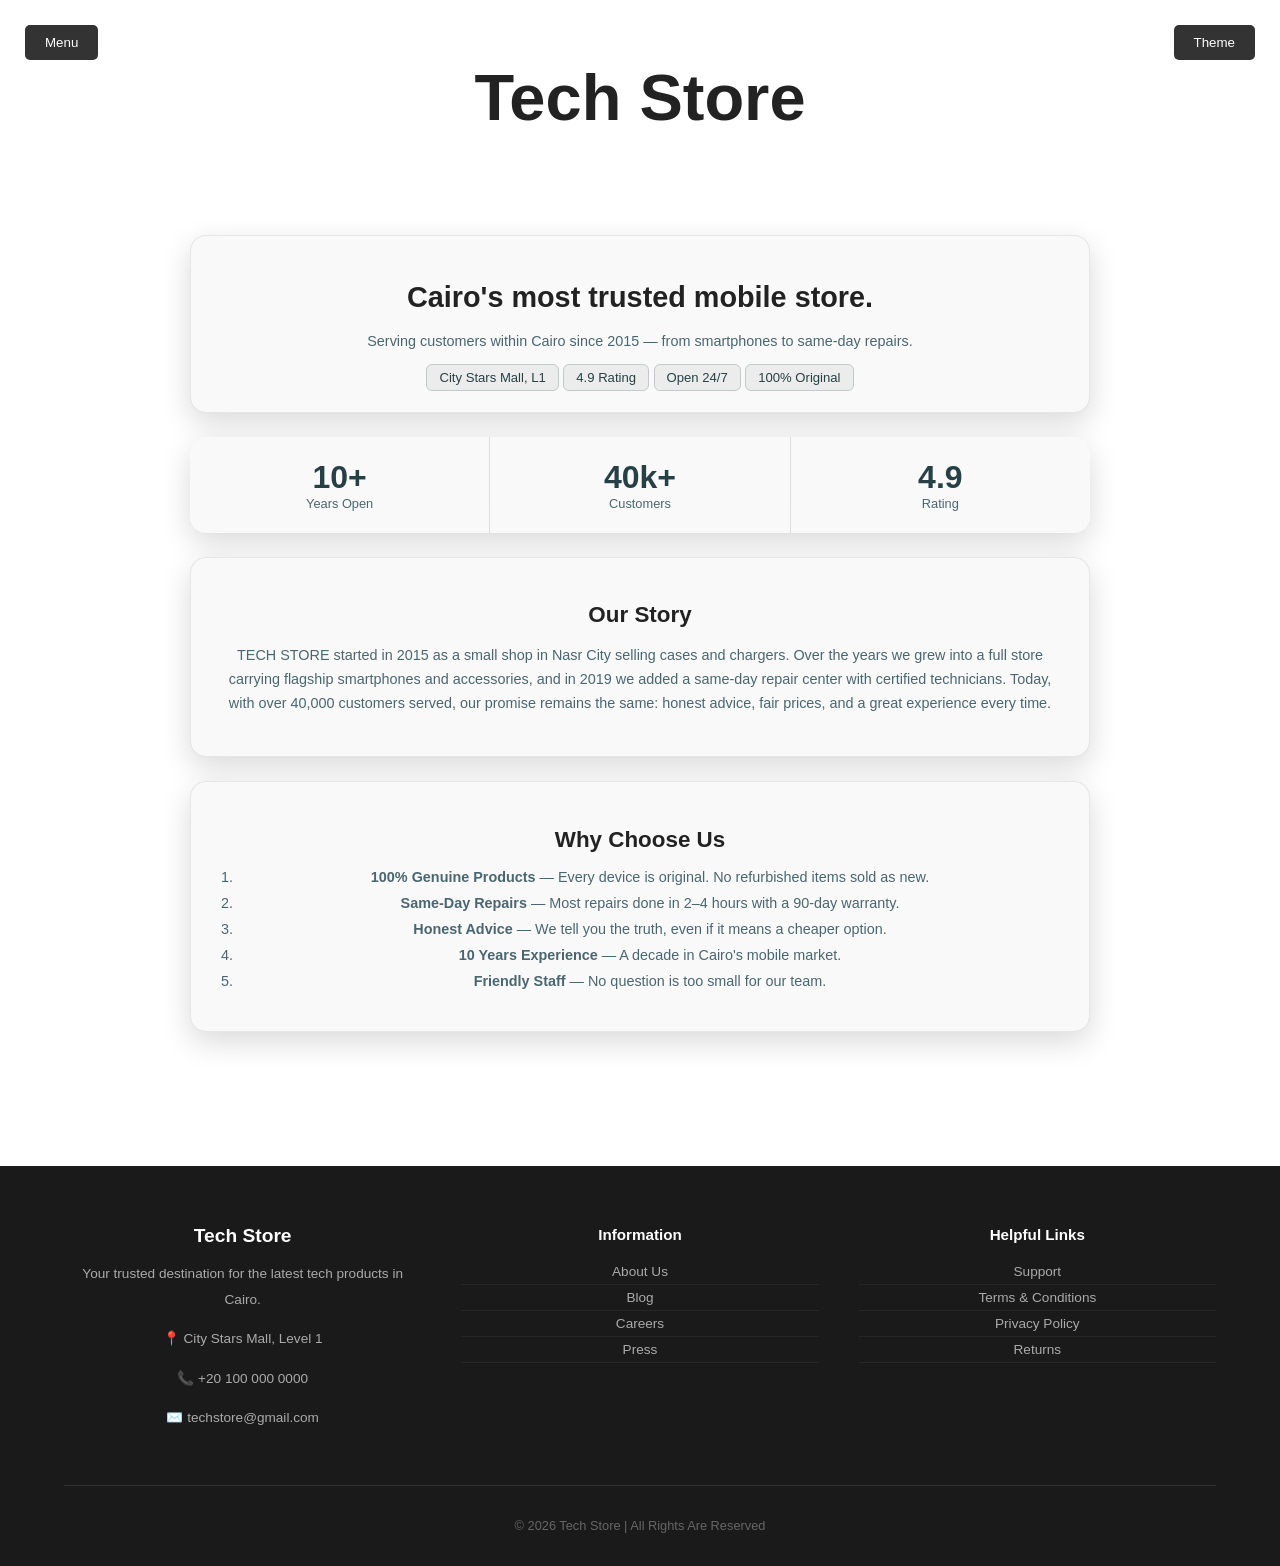
<file: about.html>
<!DOCTYPE html>
<html lang="en">
<head>
    <meta charset="UTF-8">
    <meta name="viewport" content="width=device-width, initial-scale=1.0">
    <title>About Us - Tech Store</title>
    <link rel="stylesheet" href="style.css">
    <link rel="stylesheet" href="aboutus.css">
</head>
<body>
<header class="main-header">
    <div class="nav-wrapper">
        <button onclick="toggleMenu()" class="menu-trigger-btn">Menu</button>
        <ul id="myLinks" class="dropdown-menu">
            <li><a href="index.html">Home</a></li>
            <li><a href="login.html">Log in / Register</a></li>
            <li><a href="categories.html">Categories</a></li>
            <li><a href="products.html">Products</a></li>
            <li><a href="cart.html">Cart</a></li>
            <li><a href="checkout.html">Checkout</a></li>
            <li><a href="about.html">About Us</a></li>
            <li><a href="contact.html">Contact Us</a></li>
        </ul>
    </div>
    <div class="logo">Tech Store</div>
    <button onclick="changeTheme()" class="theme-btn-top">Theme</button>
</header>

<div class="about-wrapper">

    <div class="about-card">
        <h1>Cairo's most trusted mobile store.</h1>
        <p>Serving customers within Cairo since 2015 — from smartphones to same-day repairs.</p>
        <div class="pills">
            <span class="pill">City Stars Mall, L1</span>
            <span class="pill">4.9 Rating</span>
            <span class="pill">Open 24/7</span>
            <span class="pill">100% Original</span>
        </div>
    </div>

    <div class="stats-card">
        <div class="stat"><span class="stat-num">10+</span><span>Years Open</span></div>
        <div class="stat"><span class="stat-num">40k+</span><span>Customers</span></div>
        <div class="stat"><span class="stat-num">4.9</span><span>Rating</span></div>
    </div>

    <div class="about-card">
        <h2>Our Story</h2>
        <p>TECH STORE started in 2015 as a small shop in Nasr City selling cases and chargers. Over the years we grew into a full store carrying flagship smartphones and accessories, and in 2019 we added a same-day repair center with certified technicians. Today, with over 40,000 customers served, our promise remains the same: honest advice, fair prices, and a great experience every time.</p>
    </div>

    <div class="about-card">
        <h2>Why Choose Us</h2>
        <ol>
            <li><strong>100% Genuine Products</strong> — Every device is original. No refurbished items sold as new.</li>
            <li><strong>Same-Day Repairs</strong> — Most repairs done in 2–4 hours with a 90-day warranty.</li>
            <li><strong>Honest Advice</strong> — We tell you the truth, even if it means a cheaper option.</li>
            <li><strong>10 Years Experience</strong> — A decade in Cairo's mobile market.</li>
            <li><strong>Friendly Staff</strong> — No question is too small for our team.</li>
        </ol>
    </div>
</div>

<footer class="main-footer">
    <div class="footer-top">
        <div class="footer-col">
            <h3>Tech Store</h3>
            <p>Your trusted destination for the latest tech products in Cairo.</p>
            <p>📍 City Stars Mall, Level 1</p>
            <p>📞 +20 100 000 0000</p>
            <p>✉️ techstore@gmail.com</p>
        </div>
        <div class="footer-col">
            <h4>Information</h4>
            <ul>
                <li>About Us</li>
                <li>Blog</li>
                <li>Careers</li>
                <li>Press</li>
            </ul>
        </div>
        <div class="footer-col">
            <h4>Helpful Links</h4>
            <ul>
                <li>Support</li>
                <li>Terms & Conditions</li>
                <li>Privacy Policy</li>
                <li>Returns</li>
            </ul>
        </div>
    </div>
    <div class="footer-bottom">
        <p>&copy; 2026 Tech Store | All Rights Are Reserved</p>
    </div>
</footer>
<script src="main.js"></script>
</body>
</html>
</file>
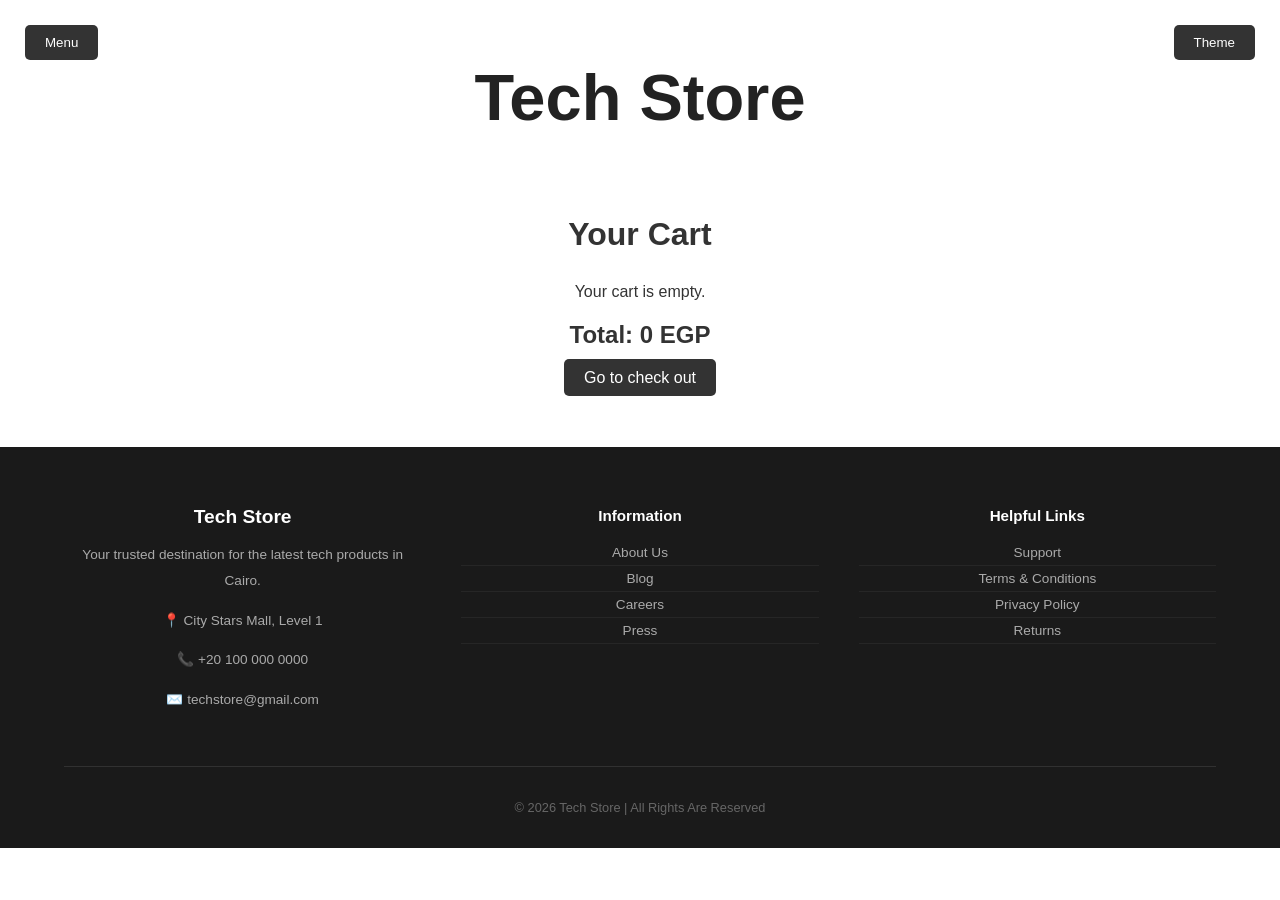
<file: cart.html>
<!DOCTYPE html>
<html lang="en">
<head>
    <meta charset="UTF-8">
    <meta name="viewport" content="width=device-width, initial-scale=1.0">
    <title>Cart - Tech Store</title>
    <link rel="stylesheet" href="style.css">
    <link rel="stylesheet" href="cart.css">
</head>

<body id="myBody" class="light-theme">

<header class="main-header">
    <div class="nav-wrapper">
        <button onclick="toggleMenu()" class="menu-trigger-btn">Menu</button>
        <ul id="myLinks" class="dropdown-menu">
            <li><a href="index.html">Home</a></li>
            <li><a href="login.html">Log in / Register</a></li>
            <li><a href="categories.html">Categories</a></li>
            <li><a href="products.html">Products</a></li>
            <li><a href="cart.html">Cart</a></li>
            <li><a href="checkout.html">Checkout</a></li>
            <li><a href="about.html">About us</a></li>
            <li><a href="contact.html">Contact us</a></li>
        </ul>
    </div>

    <div class="logo">Tech Store</div>

    <button onclick="changeTheme()" class="theme-btn-top">Theme</button>
</header>

<main class="content-wrapper">
    <h1>Your Cart</h1>

    <div id="cartContainer" class="cart-container"></div>

    <h2 id="totalPrice">Total: 0 EGP</h2>
    <a class="gocheck" href="checkout.html">Go to check out</a>
</main>

<footer class="main-footer">
    <div class="footer-top">
        <div class="footer-col">
            <h3>Tech Store</h3>
            <p>Your trusted destination for the latest tech products in Cairo.</p>
            <p>📍 City Stars Mall, Level 1</p>
            <p>📞 +20 100 000 0000</p>
            <p>✉️ techstore@gmail.com</p>
        </div>
        <div class="footer-col">
            <h4>Information</h4>
            <ul>
                <li>About Us</li>
                <li>Blog</li>
                <li>Careers</li>
                <li>Press</li>
            </ul>
        </div>
        <div class="footer-col">
            <h4>Helpful Links</h4>
            <ul>
                <li>Support</li>
                <li>Terms & Conditions</li>
                <li>Privacy Policy</li>
                <li>Returns</li>
            </ul>
        </div>
    </div>
    <div class="footer-bottom">
        <p>&copy; 2026 Tech Store | All Rights Are Reserved</p>
    </div>
</footer>
<script src="arrayproducts.js"></script>
<script src="main.js"></script>

</body>
</html>
</file>
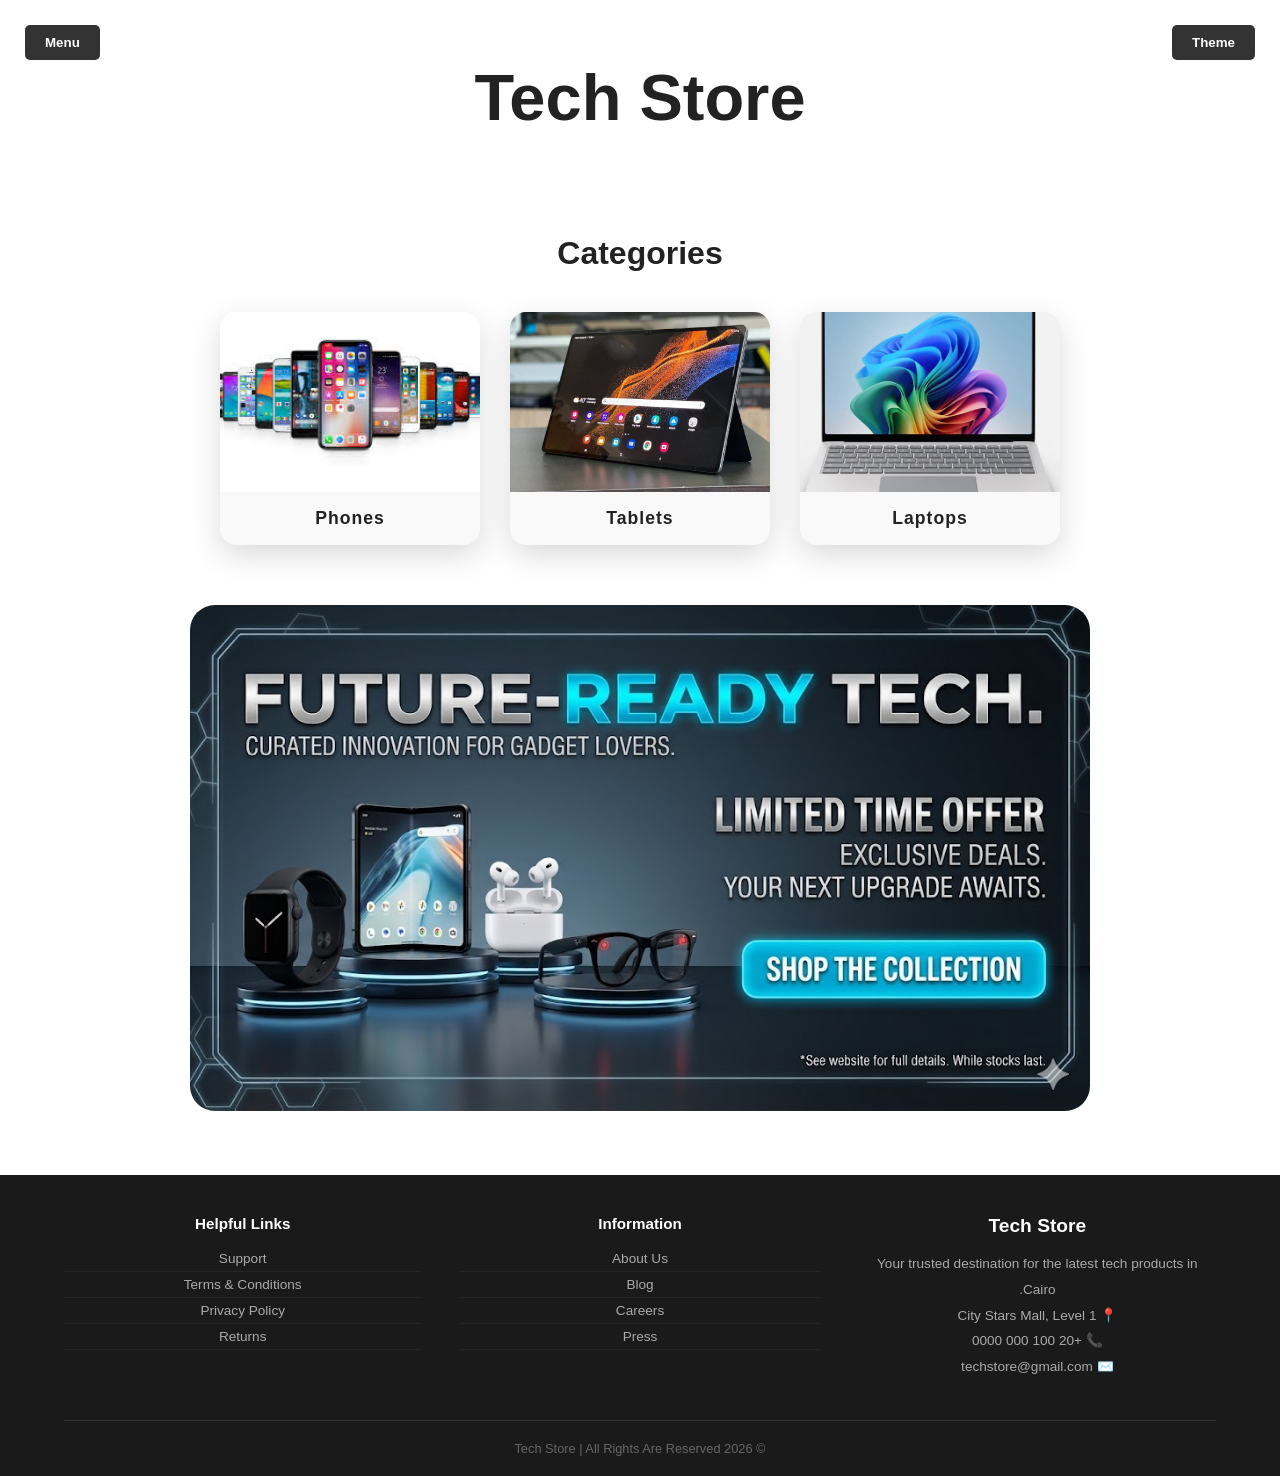
<file: categories.html>
<!DOCTYPE html>
<html lang="en">
<head>
    <meta charset="UTF-8">
    <meta name="viewport" content="width=device-width, initial-scale=1.0">
    <title>Categories - Tech Store</title>
    <link rel="stylesheet" href="style.css">
    <link rel="stylesheet" href="categories.css">
    <link rel="stylesheet" href="index.css">
</head>
<body>
<header class="main-header">
    <div class="nav-wrapper">
        <button onclick="toggleMenu()" class="menu-trigger-btn">Menu</button>
        <ul id="myLinks" class="dropdown-menu">
            <li><a href="index.html">Home</a></li>
            <li><a href="login.html">Log in / Register</a></li>
            <li><a href="categories.html">Categories</a></li>
            <li><a href="products.html">Products</a></li>
            <li><a href="cart.html">Cart</a></li>
            <li><a href="checkout.html">Checkout</a></li>
            <li><a href="about.html">About Us</a></li>
            <li><a href="contact.html">Contact Us</a></li>
        </ul>
    </div>
    <div class="logo">Tech Store</div>
    <button onclick="changeTheme()" class="theme-btn-top">Theme</button>
</header>

<div class="categories-wrapper">
    <div class="categories-inner">
        <div class="categories-title">
            <h2>Categories</h2>
        </div>
        <div class="categories-grid">
            <a href="products.html" class="category-card">
                <img src="Microsoft-Surface-Laptop-2024_61773.jpg.jpeg" alt="Laptops">
                <div class="category-label">Laptops</div>
            </a>
            <a href="products.html" class="category-card">
                <img src="120.png" alt="Tablets">
                <div class="category-label">Tablets</div>
            </a>
            <a href="products.html" class="category-card">
                <img src="images.jpeg" alt="Phones">
                <div class="category-label">Phones</div>
                <div>
                    <section class="advertisement">
                    <a href="products.html"><img
                    src="53e49c0d-a733-46d7-bb44-5c5ccd2205e3.jpg"></a> </section>
                </div>
            </a>
        </div>
    </div>
</div>

<footer class="main-footer">
    <div class="footer-top">
        <div class="footer-col">
            <h3>Tech Store</h3>
            <p>Your trusted destination for the latest tech products in Cairo.</p>
            <p>📍 City Stars Mall, Level 1</p>
            <p>📞 +20 100 000 0000</p>
            <p>✉️ techstore@gmail.com</p>
        </div>
        <div class="footer-col">
            <h4>Information</h4>
            <ul>
                <li>About Us</li>
                <li>Blog</li>
                <li>Careers</li>
                <li>Press</li>
            </ul>
        </div>
        <div class="footer-col">
            <h4>Helpful Links</h4>
            <ul>
                <li>Support</li>
                <li>Terms & Conditions</li>
                <li>Privacy Policy</li>
                <li>Returns</li>
            </ul>
        </div>
    </div>
    <div class="footer-bottom">
        <p>&copy; 2026 Tech Store | All Rights Are Reserved</p>
    </div>
</footer>
<script src="arrayproducts.js"></script>
<script src="main.js"></script>
</body>
</html>
</file>
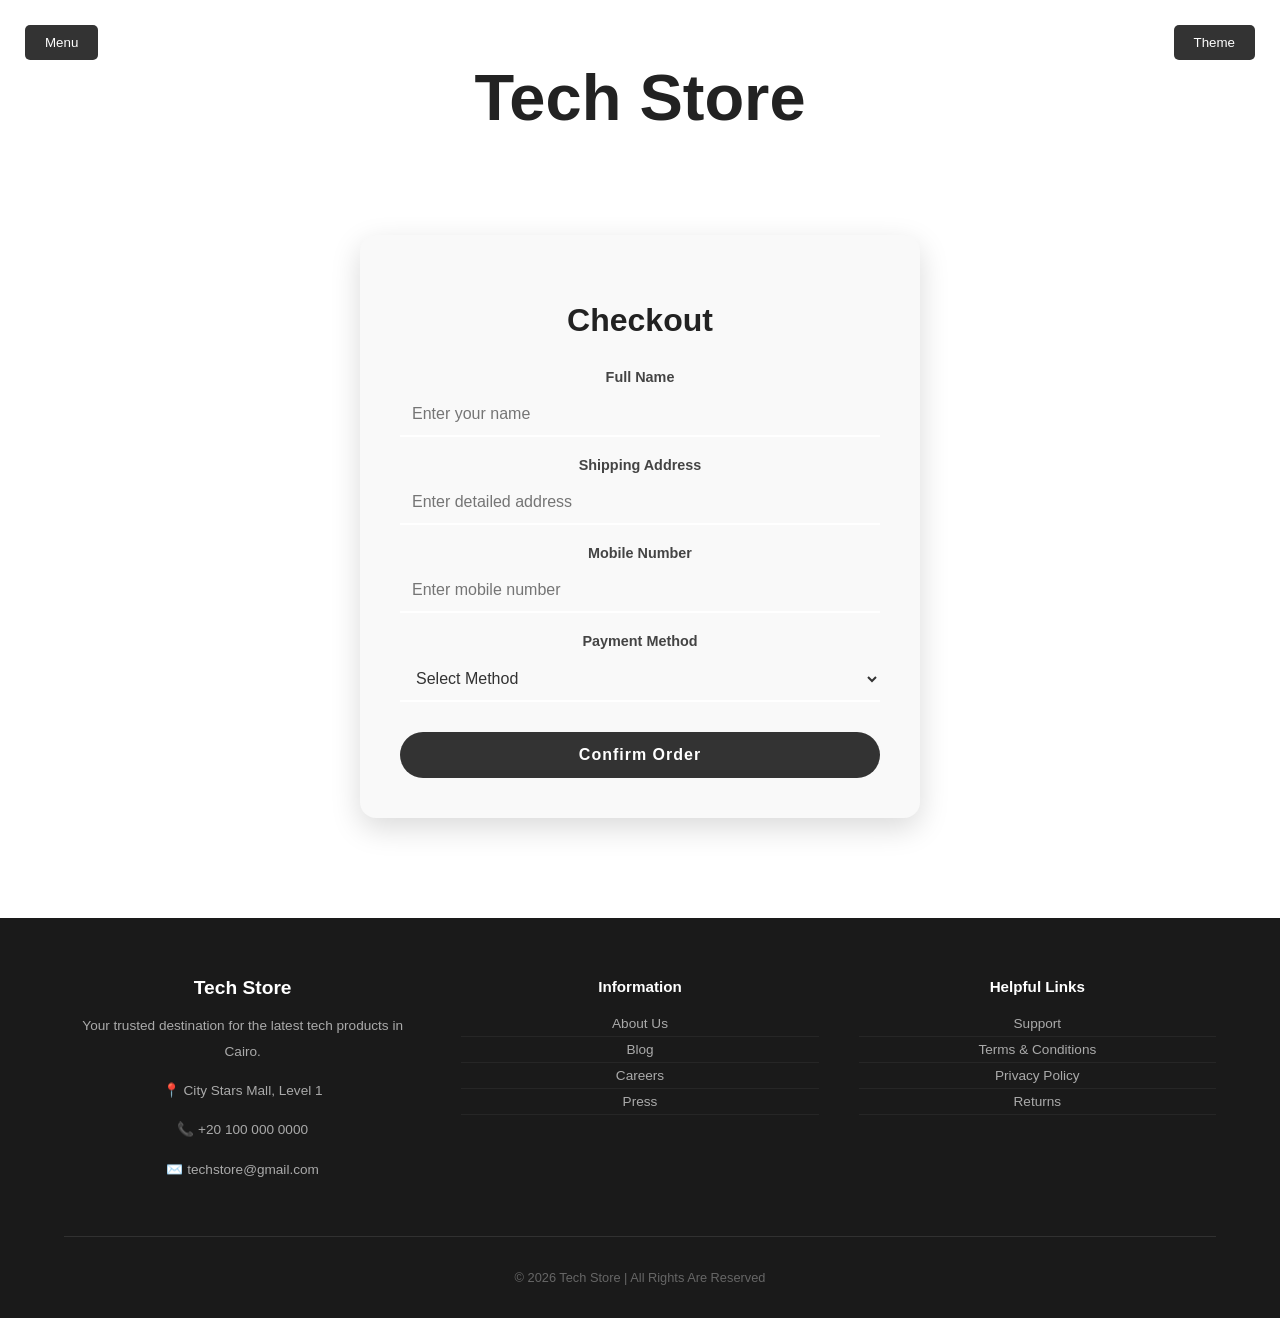
<file: checkout.html>
<!DOCTYPE html>
<html lang="en">
<head>
    <meta charset="UTF-8">
    <meta name="viewport" content="width=device-width, initial-scale=1.0">
    <title>Checkout - Tech Store</title>
    <link rel="stylesheet" href="style.css">
    <link rel="stylesheet" href="checkout.css">
</head>
<body>
<header class="main-header">
    <div class="nav-wrapper">
        <button onclick="toggleMenu()" class="menu-trigger-btn">Menu</button>
        <ul id="myLinks" class="dropdown-menu">
            <li><a href="index.html">Home</a></li>
            <li><a href="login.html">Log in / Register</a></li>
            <li><a href="categories.html">Categories</a></li>
            <li><a href="products.html">Products</a></li>
            <li><a href="cart.html">Cart</a></li>
            <li><a href="checkout.html">Checkout</a></li>
            <li><a href="about.html">About Us</a></li>
            <li><a href="contact.html">Contact Us</a></li>
        </ul>
    </div>
    <div class="logo">Tech Store</div>
    <button onclick="changeTheme()" class="theme-btn-top">Theme</button>
</header>

<div class="checkout-wrapper">
    <div class="checkout-card">
        <div class="checkout-title">
            <h2>Checkout</h2>
        </div>
        <label>Full Name</label>
        <input type="text" placeholder="Enter your name">
        <label>Shipping Address</label>
        <input type="text" placeholder="Enter detailed address">
        <label>Mobile Number</label>
        <input type="tel" placeholder="Enter mobile number">
        <label>Payment Method</label>
        <select>
            <option>Select Method</option>
            <option>Cash on Delivery</option>
            <option>Credit Card</option>
            <option>PayPal</option>
        </select>
        <button class="btn-confirm">Confirm Order</button>
    </div>
</div>

<footer class="main-footer">
    <div class="footer-top">
        <div class="footer-col">
            <h3>Tech Store</h3>
            <p>Your trusted destination for the latest tech products in Cairo.</p>
            <p>📍 City Stars Mall, Level 1</p>
            <p>📞 +20 100 000 0000</p>
            <p>✉️ techstore@gmail.com</p>
        </div>
        <div class="footer-col">
            <h4>Information</h4>
            <ul>
                <li>About Us</li>
                <li>Blog</li>
                <li>Careers</li>
                <li>Press</li>
            </ul>
        </div>
        <div class="footer-col">
            <h4>Helpful Links</h4>
            <ul>
                <li>Support</li>
                <li>Terms & Conditions</li>
                <li>Privacy Policy</li>
                <li>Returns</li>
            </ul>
        </div>
    </div>
    <div class="footer-bottom">
        <p>&copy; 2026 Tech Store | All Rights Are Reserved</p>
    </div>
</footer>
<script src="arrayproducts.js"></script>
<script src="main.js"></script>
</body>
</html>
</file>
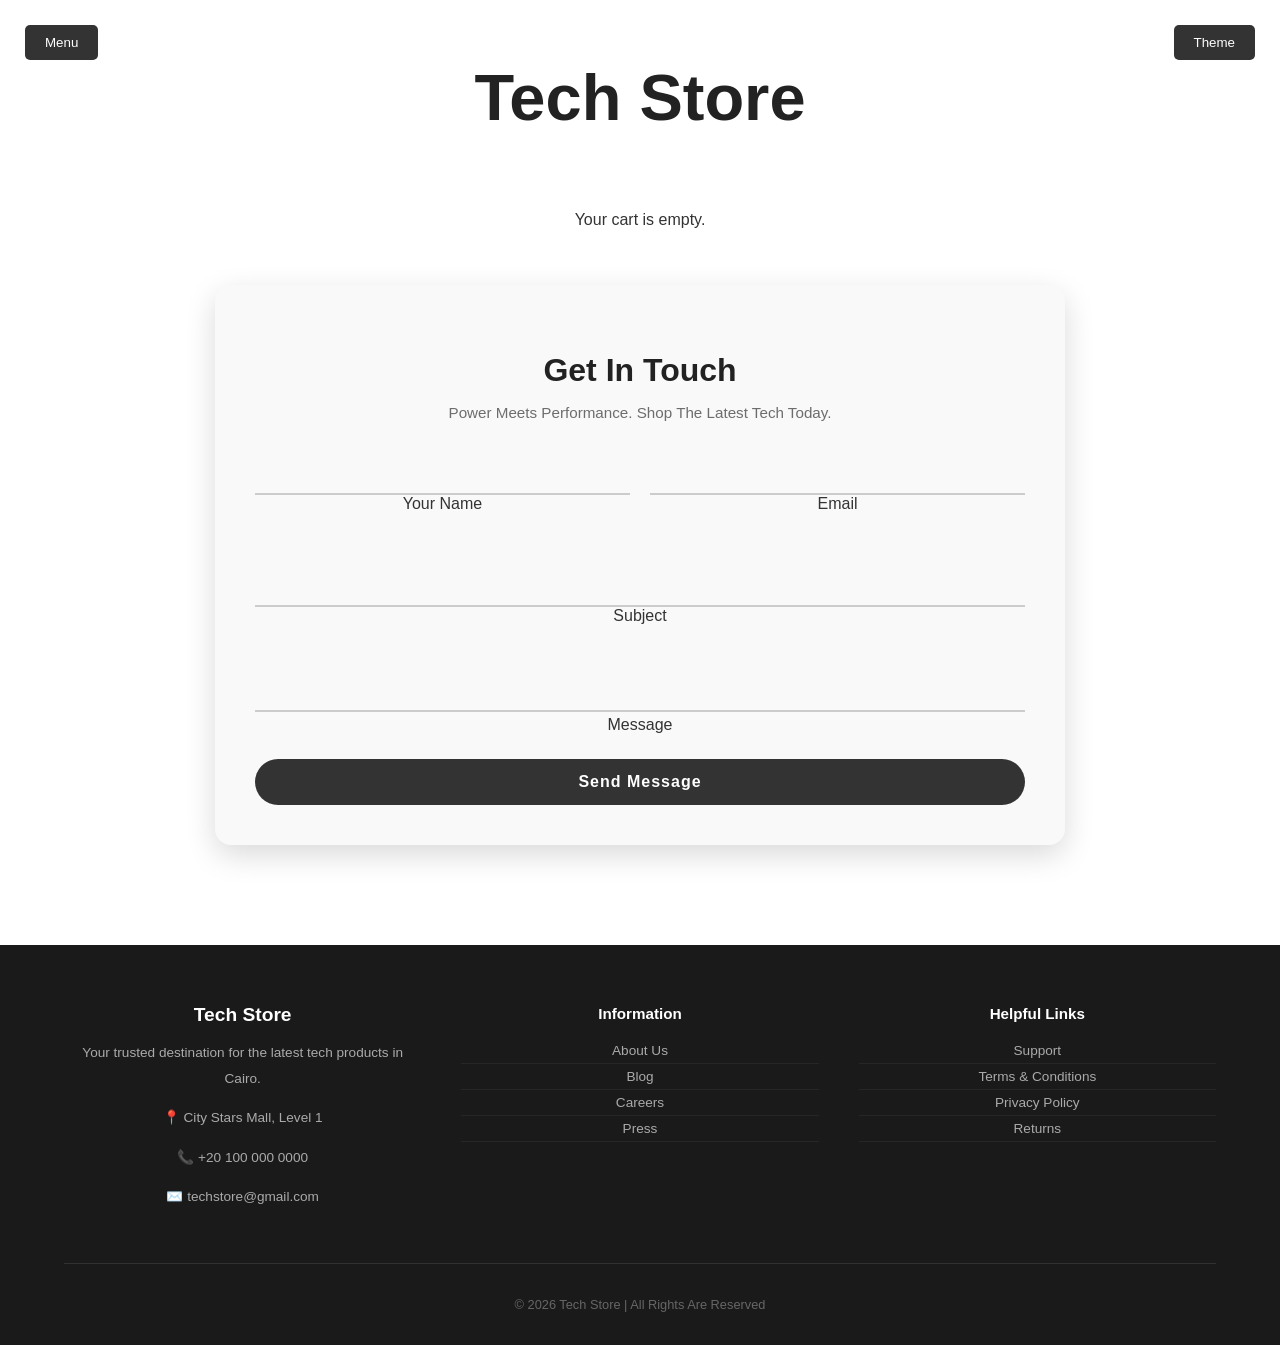
<file: contact.html>
<!DOCTYPE html>
<html lang="en" >
<head>
    <meta charset="UTF-8">
    <meta name="viewport" content="width=device-width, initial-scale=1.0">
    <title>Tech Store | Contact</title>
    <link rel="stylesheet" href="style.css">
    <link rel="stylesheet" href="contact.css">
</head>
<body>

    <header class="main-header">
    <div class="nav-wrapper">
        <button onclick="toggleMenu()" class="menu-trigger-btn">Menu</button>
        <ul id="myLinks" class="dropdown-menu">
            <li><a href="index.html">Home</a></li>
            <li><a href="login.html">Log in / Register</a></li>
            <li><a href="categories.html">Categories</a></li>
            <li><a href="products.html">Products</a></li>
            <li><a href="cart.html">Cart</a></li>
            <li><a href="checkout.html">Checkout</a></li>
            <li><a href="about.html">About us</a></li>
            <li><a href="contact.html">Contact us</a></li>
        </ul>
    </div>

    <div class="logo">Tech Store</div>

    <button onclick="changeTheme()" class="theme-btn-top">Theme</button>
</header>

<main class="content-wrapper">
    <div id="cartContainer" class="cart-container"></div>

    <div class="contact-wrapper">
    <main class="contact-inner">
        <section class="form-section">
            <div class="contact-title">
                <h2>Get In Touch</h2>
                <p>Power Meets Performance. Shop The Latest Tech Today.</p>
            </div>
            <form class="messageForm">
                <div class="input-row">
                    <div class="input-group"><input type="text" required><label>Your Name</label></div>
                    <div class="input-group"><input type="email" required><label>Email</label></div>
                </div>
                <div class="input-group full"><input type="text" required><label>Subject</label></div>
                <div class="input-group full"><textarea required></textarea><label>Message</label></div>
                <button type="submit" class="btn-send">Send Message</button>
            </form>
        </section>
    </main>
</div>

    <footer class="main-footer">
    <div class="footer-top">
        <div class="footer-col">
            <h3>Tech Store</h3>
            <p>Your trusted destination for the latest tech products in Cairo.</p>
            <p>📍 City Stars Mall, Level 1</p>
            <p>📞 +20 100 000 0000</p>
            <p>✉️ techstore@gmail.com</p>
        </div>
        <div class="footer-col">
            <h4>Information</h4>
            <ul>
                <li>About Us</li>
                <li>Blog</li>
                <li>Careers</li>
                <li>Press</li>
            </ul>
        </div>
        <div class="footer-col">
            <h4>Helpful Links</h4>
            <ul>
                <li>Support</li>
                <li>Terms & Conditions</li>
                <li>Privacy Policy</li>
                <li>Returns</li>
            </ul>
        </div>
    </div>
    <div class="footer-bottom">
        <p>&copy; 2026 Tech Store | All Rights Are Reserved</p>
    </div>
</footer>
    <script src="main.js"></script>
</body>
</html>
</file>
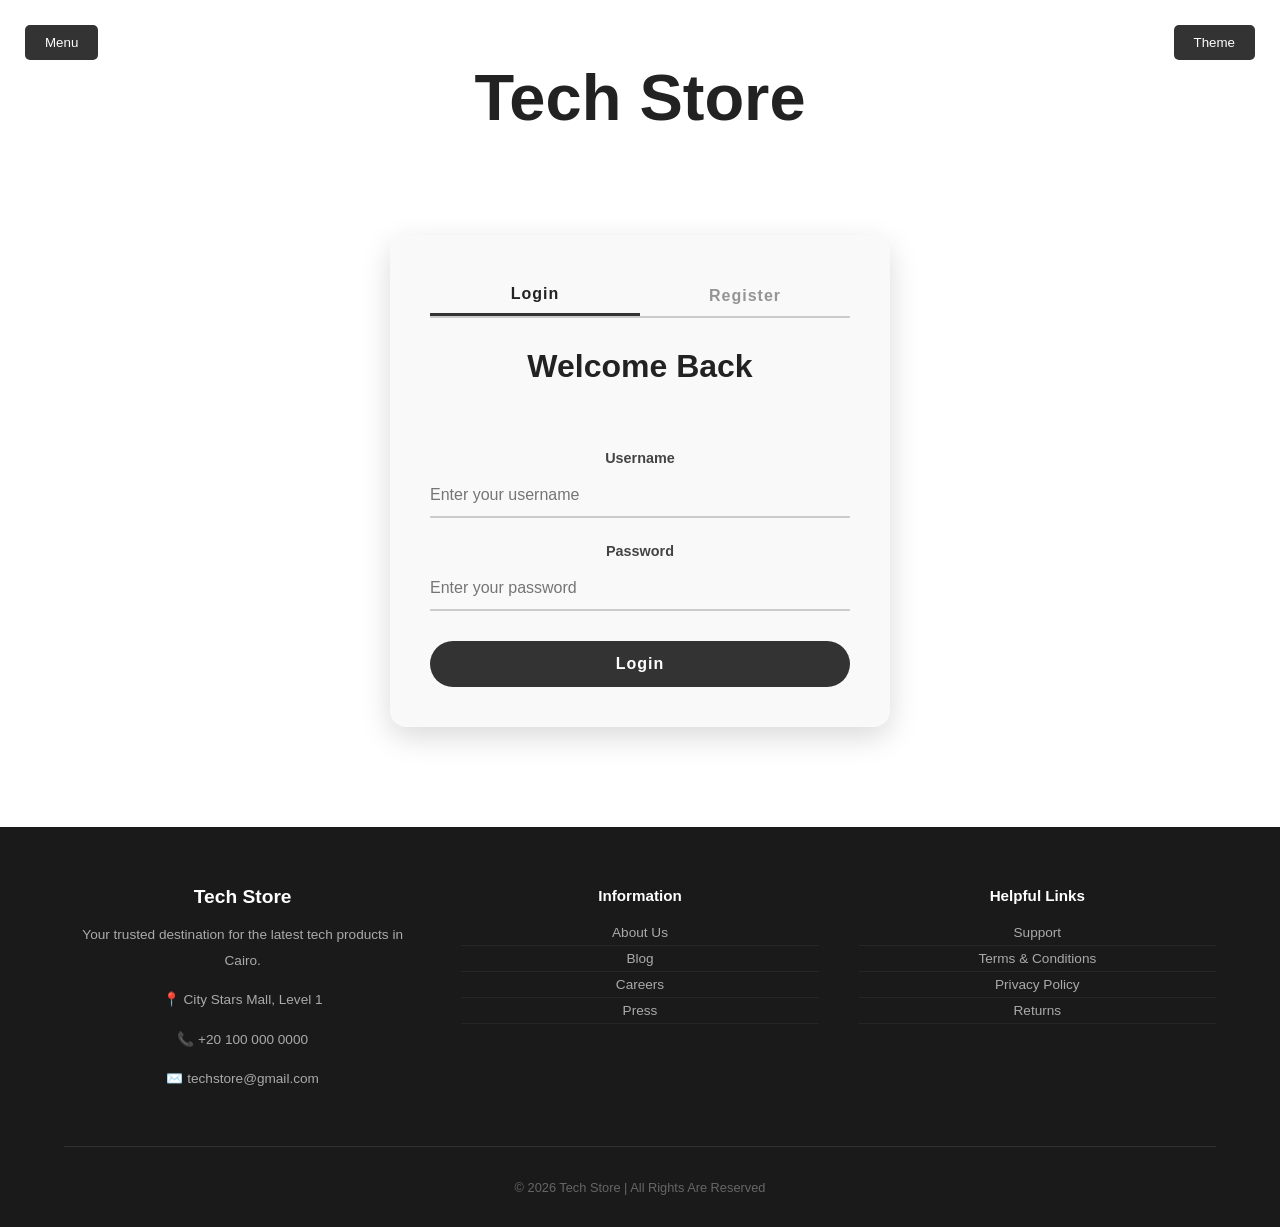
<file: login.html>
<!DOCTYPE html>
<html lang="en">
<head>
    <meta charset="UTF-8">
    <meta name="viewport" content="width=device-width, initial-scale=1.0">
    <title>Login - Tech Store</title>
    <link rel="stylesheet" href="style.css">
    <link rel="stylesheet" href="login.css">
</head>
<body>
<header class="main-header">
    <div class="nav-wrapper">
        <button onclick="toggleMenu()" class="menu-trigger-btn">Menu</button>
        <ul id="myLinks" class="dropdown-menu">
            <li><a href="index.html">Home</a></li>
            <li><a href="login.html">Log in / Register</a></li>
            <li><a href="products.html">Products</a></li>
            <li><a href="cart.html">Cart</a></li>
            <li><a href="checkout.html">Checkout</a></li>
            <li><a href="about-us.html">About Us</a></li>
            <li><a href="contact.html">Contact Us</a></li>
        </ul>
    </div>
    <div class="logo">Tech Store</div>
    <button onclick="changeTheme()" class="theme-btn-top">Theme</button>
</header>

<div class="login-wrapper">
    <div class="login-card">
        <div class="login-tabs">
            <button class="tab-btn active" id="loginTab" onclick="switchTab('login')">Login</button>
            <button class="tab-btn" id="registerTab" onclick="switchTab('register')">Register</button>
        </div>

        <div class="login-title">
            <h2 id="formTitle">Welcome Back</h2>
        </div>

        <p id="message"></p>

        <div id="loginFields">
            <label>Username</label>
            <input type="text" id="loginUsername" placeholder="Enter your username">
            <label>Password</label>
            <input type="password" id="loginPassword" placeholder="Enter your password">
            <button class="btn-submit" onclick="handleLogin()">Login</button>
        </div>

        <div id="registerFields" style="display:none;">
            <label>Username</label>
            <input type="text" id="regUsername" placeholder="Choose a username">
            <label>Email</label>
            <input type="email" id="regEmail" placeholder="Enter your email">
            <label>Password</label>
            <input type="password" id="regPassword" placeholder="Choose a password">
            <button class="btn-submit" onclick="handleRegister()">Register</button>
        </div>
    </div>
</div>

<footer class="main-footer">
    <div class="footer-top">
        <div class="footer-col">
            <h3>Tech Store</h3>
            <p>Your trusted destination for the latest tech products in Cairo.</p>
            <p>📍 City Stars Mall, Level 1</p>
            <p>📞 +20 100 000 0000</p>
            <p>✉️ techstore@gmail.com</p>
        </div>
        <div class="footer-col">
            <h4>Information</h4>
            <ul>
                <li>About Us</li>
                <li>Blog</li>
                <li>Careers</li>
                <li>Press</li>
            </ul>
        </div>
        <div class="footer-col">
            <h4>Helpful Links</h4>
            <ul>
                <li>Support</li>
                <li>Terms & Conditions</li>
                <li>Privacy Policy</li>
                <li>Returns</li>
            </ul>
        </div>
    </div>
    <div class="footer-bottom">
        <p>&copy; 2026 Tech Store | All Rights Are Reserved</p>
    </div>
</footer>
<script src="main.js"></script>
</body>
</html>
</file>
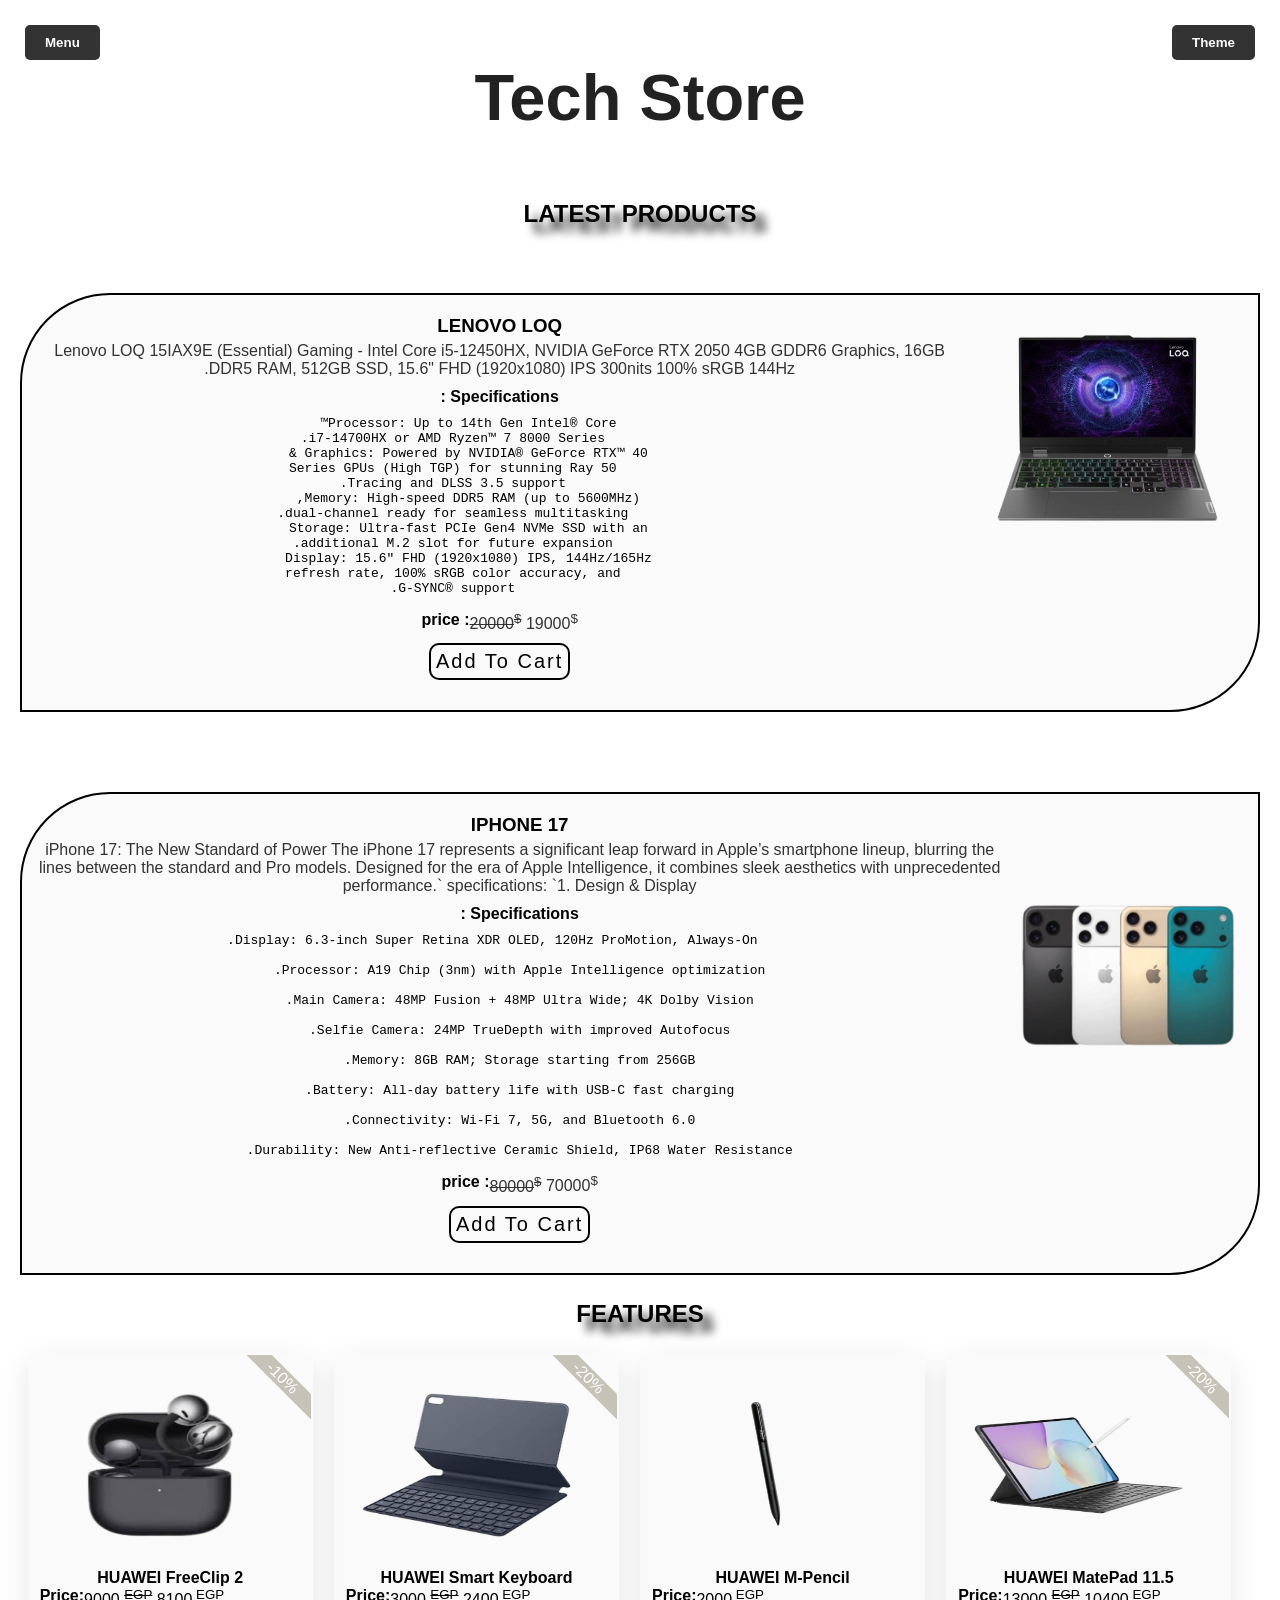
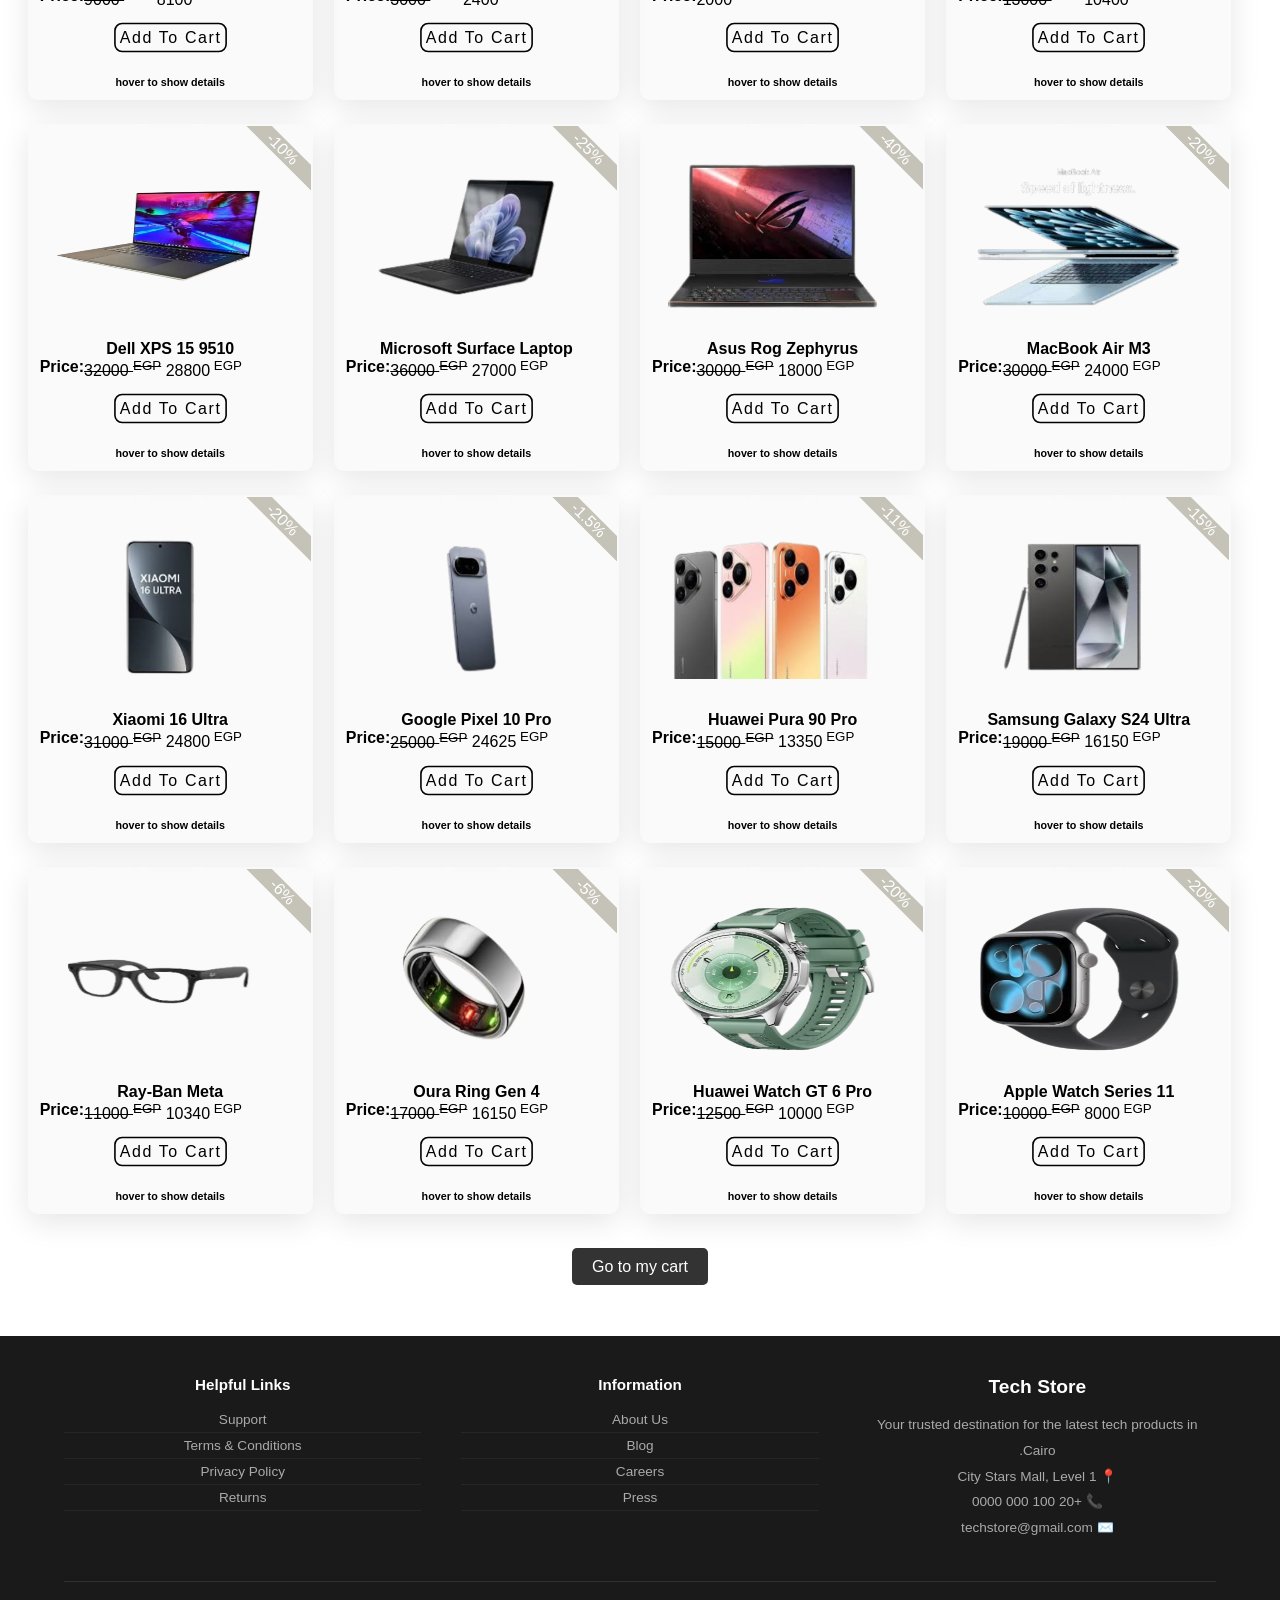
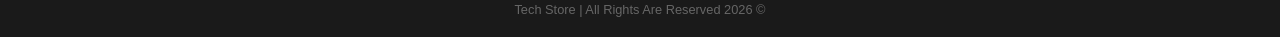
<file: products.html>
<!DOCTYPE html>
<html lang="en">
    <head>
        <meta charset="UTF-8">
        <meta name="viewport" content="width=device-width, initial-scale=1.0">
        <link rel="stylesheet" href="style.css">
        <link rel="stylesheet" href="index.css">

        <title>products</title>
    </head>
    <body>
         <header class="main-header">
    <div class="nav-wrapper">
        <button onclick="toggleMenu()" class="menu-trigger-btn">Menu</button>
        <ul id="myLinks" class="dropdown-menu">
            <li><a href="index.html">Home</a></li>
            <li><a href="login.html">Log in / Register</a></li>
            <li><a href="categories.html">Categories</a></li>
            <li><a href="products.html">Products</a></li>
            <li><a href="cart.html">Cart</a></li>
            <li><a href="checkout.html">Checkout</a></li>
            <li><a href="about.html">About us</a></li>
            <li><a href="contact.html">Contact us</a></li>
        </ul>
    </div>

    <div class="logo">Tech Store</div>

    <button onclick="changeTheme()" class="theme-btn-top">Theme</button>
</header>
        <section id="latest">
            <div class="container">
                <div class="title">
                    <h2>LATEST PRODUCTS</h2>
                </div>
                <div class="content">
                    <div class="product">
                        <div class="row">
                            <img src="download.png">
                        </div>
                        <div>
                            <h3 class="space">LENOVO LOQ</h3>
                            <p>Lenovo LOQ 15IAX9E (Essential) Gaming - Intel
                                Core i5-12450HX, NVIDIA GeForce RTX 2050 4GB
                                GDDR6 Graphics, 16GB DDR5 RAM, 512GB SSD, 15.6"
                                FHD (1920x1080) IPS 300nits 100% sRGB 144Hz.</p>
                            <h4 class="space">Specifications :</h4>
                            <pre>
        Processor: Up to 14th Gen Intel® Core™
            i7-14700HX or AMD Ryzen™ 7 8000 Series.
        Graphics: Powered by NVIDIA® GeForce RTX™ 40 &
            50 Series GPUs (High TGP) for stunning Ray
            Tracing and DLSS 3.5 support.
        Memory: High-speed DDR5 RAM (up to 5600MHz),
            dual-channel ready for seamless multitasking.
        Storage: Ultra-fast PCIe Gen4 NVMe SSD with an
            additional M.2 slot for future expansion.
        Display: 15.6" FHD (1920x1080) IPS, 144Hz/165Hz
            refresh rate, 100% sRGB color accuracy, and
            G-SYNC® support.
                            </pre>
                            <div class="boxprice">
                                <div class="label">
                                    <h4>price :</h4>
                                </div>
                                <div class="value">
                                    <p><del>20000<sup>$</sup></del>  19000<sup>$</sup></p>
                                </div>
                            </div>
                            <button class="cart-btn" data-id="0"
                                onclick="addToCart(0)">Add To
                                Card</button>
                        </div>
                    </div>
                </div>
            </div>
            <div class="content">
                <div class="product">
                    <div class="iphone">
                        <img src="download (3).png">
                    </div>
                    <div>
                        <h3 class="space">IPHONE 17</h3>
                        <p>iPhone 17: The New Standard of Power
                            The iPhone 17 represents a significant leap
                            forward in Apple’s smartphone lineup, blurring
                            the lines between the standard and Pro models.
                            Designed for the era of Apple Intelligence, it
                            combines sleek aesthetics with unprecedented
                            performance.`
                            specifications: `1. Design & Display</p>
                        <h4 class="space">Specifications :</h4>
                        <pre>
       Display: 6.3-inch Super Retina XDR OLED, 120Hz ProMotion, Always-On.

Processor: A19 Chip (3nm) with Apple Intelligence optimization.

Main Camera: 48MP Fusion + 48MP Ultra Wide; 4K Dolby Vision.

Selfie Camera: 24MP TrueDepth with improved Autofocus.

Memory: 8GB RAM; Storage starting from 256GB.

Battery: All-day battery life with USB-C fast charging.

Connectivity: Wi-Fi 7, 5G, and Bluetooth 6.0.

Durability: New Anti-reflective Ceramic Shield, IP68 Water Resistance.
                            </pre>
                        <div class="boxprice">
                            <div class="label">
                                <h4>price :</h4>
                            </div>
                            <div class="value">
                                <p><del>80000<sup>$</sup></del>  70000<sup>$</sup></p>
                            </div>
                        </div>
                        <button class="cart-btn" data-id="17"
                            onclick="addToCart(17)">Add To Cart</button>
                    </div>
                </div>
            </div>
        </section>
        <section id="featured">
            <div class="container">
                <div class="title">
                    <h2>FEATURES</h2>
                </div>
            </div>
            <div class="content">
                <div class="row">

                </div>
            </div>
        </section>
        <a class="cartgo" href="cart.html">Go to my cart</a>
        <footer class="main-footer">
    <div class="footer-top">
        <div class="footer-col">
            <h3>Tech Store</h3>
            <p>Your trusted destination for the latest tech products in Cairo.</p>
            <p>📍 City Stars Mall, Level 1</p>
            <p>📞 +20 100 000 0000</p>
            <p>✉️ techstore@gmail.com</p>
        </div>
        <div class="footer-col">
            <h4>Information</h4>
            <ul>
                <li>About Us</li>
                <li>Blog</li>
                <li>Careers</li>
                <li>Press</li>
            </ul>
        </div>
        <div class="footer-col">
            <h4>Helpful Links</h4>
            <ul>
                <li>Support</li>
                <li>Terms & Conditions</li>
                <li>Privacy Policy</li>
                <li>Returns</li>
            </ul>
        </div>
    </div>
    <div class="footer-bottom">
        <p>&copy; 2026 Tech Store | All Rights Are Reserved</p>
    </div>
</footer>
        <script src="arrayproducts.js"></script>
        <script src="main.js"></script>
    </body>
</html>
</file>
<file: style.css>
body {
    margin: 0;
    font-family: 'Segoe UI', sans-serif;
    text-align: center;
    transition: 0.4s;
}
.main-header { padding: 60px 0; position: relative; }
.logo { font-size: 65px; font-weight: 900; transition: 0.4s; }
.nav-wrapper, .theme-btn-top { position: absolute; top: 25px; transition: 0.5s; }
.menu-trigger-btn, .theme-btn-top ,.cartgo,.gocheck {
    padding: 10px 20px;
    background-color: #333;
    color: white;
    border: none;
    border-radius: 5px;
    cursor: pointer;
    text-decoration: none;
}

.light-theme { background-color: #ffffff; color: #333; }
.light-theme .logo { color: #222; }
.light-theme .nav-wrapper { right: auto; left: 25px; }
.light-theme .theme-btn-top { left: auto; right: 25px; }
.light-theme .dropdown-menu { background-color: #f9f9f9; border: 1px solid #ddd; }
.light-theme .dropdown-menu a { color: #333; }


.dark-theme { background-color: #274046; color: #ffffff; }
.dark-theme .logo { color: #ffffff; }
.dark-theme .nav-wrapper { left: 25px; right: auto; }
.dark-theme .theme-btn-top { right: 25px; left: auto; background-color: #333; color: white; }
.dark-theme .dropdown-menu { background-color: #34495e; border: 1px solid #555; }
.dark-theme .dropdown-menu a { color: #ffffff; }

.dropdown-menu {
    display: none;
    position: absolute;
    top: 45px;
    min-width: 160px;
    list-style: none;
    padding: 10px;
    z-index: 100;
    box-shadow: 0 4px 8px rgba(0,0,0,0.2);
    text-align: center;
}
.show-menu { display: block; }
.dropdown-menu li { padding: 8px; border-bottom: 1px solid rgba(0,0,0,0.1); }
.dropdown-menu a { text-decoration: none; display: block; }

.hero-section {
    background: linear-gradient(rgba(0,0,0,0.5), rgba(0,0,0,0.5)), url('https://images.unsplash.com/photo-1519389950473-47ba0277781c?w=1000');
    background-size: cover; height: 350px; display: flex; flex-direction: column; justify-content: center; align-items: center; color: white;
}
.main-btn-transparent { color: white; border: 2px solid white; padding: 10px 30px; text-decoration: none; font-weight: bold; margin-top: 15px; display: inline-block; }
.centered-title { margin-top: 40px; }
.img-holder { display: inline-block; margin-top: 20px; }
.main-footer {
    margin-top: 60px;
    padding: 40px 5% 0;
    background-color: #1a1a1a;
    color: #aaa;
    font-family: 'Segoe UI', sans-serif;
}
.footer-top {
    display: flex;
    flex-wrap: wrap;
    gap: 40px;
    padding-bottom: 40px;
    border-bottom: 1px solid rgba(255,255,255,0.1);
}
.footer-col { flex: 1; min-width: 160px; }
.footer-col h3 {
    font-size: 1.2rem;
    font-weight: 900;
    color: #fff;
    margin-bottom: 14px;
}
.footer-col h4 {
    font-size: 0.95rem;
    font-weight: 700;
    color: #fff;
    margin-bottom: 14px;
}
.footer-col p {
    font-size: 0.85rem;
    line-height: 1.9;
    color: #aaa;
}
.footer-col ul {
    list-style: none;
    padding: 0;
}
.footer-col ul li {
    font-size: 0.85rem;
    padding: 5px 0;
    color: #aaa;
    border-bottom: 1px solid rgba(255,255,255,0.05);
}
.footer-bottom {
    text-align: center;
    padding: 20px 0;
    font-size: 0.8rem;
    color: #666666;
}
</file>
<file: aboutus.css>
.about-wrapper {
    max-width: 900px;
    margin: 0 auto;
    padding: 40px 20px 50px;
}
.about-card {
    padding: 26px;
    margin-bottom: 24px;
    border-radius: 16px;
    box-shadow: 0 10px 30px rgba(0, 0, 0, 0.15);
}
.light-theme .about-card { background-color: #f9f9f9; border: 1px solid rgba(39,64,70,0.1); }
.dark-theme  .about-card { background-color: rgba(255, 255, 255, 0.05); border: 1px solid rgba(255,255,255,0.1); }

.about-card h1 { font-size: 1.8rem; margin-bottom: 10px; }
.about-card h2 { font-size: 1.4rem; margin-bottom: 12px; }
.light-theme .about-card h1,
.light-theme .about-card h2 { color: #222; }
.dark-theme  .about-card h1,
.dark-theme  .about-card h2 { color: #ffffff; }

.about-card p { font-size: 0.9rem; line-height: 1.7; }
.light-theme .about-card p { color: #4a6670; }
.dark-theme  .about-card p  { color: #ffffff; }

.pills { flex-wrap: wrap; gap: 10px; margin-top: 14px;}
.pill {
    padding: 5px 12px;
    border-radius: 6px;
    font-size: 0.82rem;
}
.light-theme .pill { background-color: rgba(0,0,0,0.05); border: 1px solid rgba(39,64,70,0.2); color: #274046; }
.dark-theme  .pill { background-color: rgba(255,255,255,0.08); border: 1px solid rgba(209,199,189,0.2); color: #ffffff; }

.stats-card {
    display: flex;
    border-radius: 16px;
    overflow: hidden;
    margin-bottom: 24px;
    box-shadow: 0 10px 30px rgba(0, 0, 0, 0.15);
}
.light-theme .stats-card { background-color: #f9f9f9; }
.dark-theme  .stats-card { background-color: rgba(255, 255, 255, 0.05); }
.stat {
    flex: 1;
    text-align: center;
    padding: 22px 10px;
    font-size: 0.8rem;
}
.light-theme .stat { border-right: 1px solid rgba(39,64,70,0.15); color: #4a6670; }
.dark-theme  .stat { border-right: 1px solid rgba(255,255,255,0.08); color: #ffffff; }
.stat:last-child { border-right: none; }
.stat-num { font-size: 2rem; font-weight: bold; display: block; }
.light-theme .stat-num { color: #274046; }
.dark-theme  .stat-num { color: #ffffff; }

.about-card ol { padding-left: 20px; }
.about-card ol li { margin-bottom: 10px; font-size: 0.9rem; }
.light-theme .about-card ol li { color: #4a6670; }
.dark-theme  .about-card ol li  { color: #ffffff; }

.about-card table { width: 100%; border-collapse: collapse; font-size: 0.85rem; margin-top: 12px; }
.about-card th { padding: 10px 14px; text-align: left; }
.light-theme .about-card th { background-color: #274046; color: #e6dada; }
.dark-theme  .about-card th { background-color: rgba(255,255,255,0.1); color: #ffffff; }
.about-card td { padding: 10px 14px; }
.light-theme .about-card td { border-bottom: 1px solid rgba(39,64,70,0.15); color: #4a6670; }
.dark-theme  .about-card td { border-bottom: 1px solid rgba(255,255,255,0.08); color: #ffffff; }

@media (max-width: 680px) {
    .stats-card { flex-wrap: wrap; }
    .stat { min-width: 50%; }
}
</file>
<file: cart.css>
.cart-container {
    width: 80%;
    margin: auto;
    margin-top: 30px;
}
.cart-item {
    display: flex;
    align-items: center;
    justify-content: space-between;
    padding: 15px;
    margin-bottom: 15px;
    border-radius: 12px;
    background: rgba(0,0,0,0.05);
}
.dark-theme .cart-item {
    background: rgba(255,255,255,0.1);
}

.cart-img {
    width: 120px;
    height: auto;
}

.cart-info {
    flex: 1;
    text-align: left;
    margin-left: 20px;
}

.qty-controls {
    margin-top: 10px;
}

.qty-controls button {
    padding: 5px 10px;
    margin: 0 5px;
    cursor: pointer;
}

.remove-btn {
    margin-top: 10px;
    background: red;
    color: white;
    border: none;
    padding: 5px 10px;
    cursor: pointer;
}
</file>
<file: categories.css>
.categories-wrapper {
    display: flex;
    justify-content: center;
    padding: 40px 5%;
}
.categories-inner {
    width: 100%;
    max-width: 900px;
}

.categories-title {
    text-align: center;
    margin-bottom: 40px;
}
.categories-title h2 {
    font-size: 2rem;
    font-weight: 900;
}
.light-theme .categories-title h2 { color: #222; }
.dark-theme  .categories-title h2 { color: #ffffff; }

.categories-grid {
    display: flex;
    flex-wrap: wrap;
    gap: 30px;
    justify-content: center;
}

.category-card {
    width: 100%;
    max-width: 260px;
    border-radius: 16px;
    overflow: hidden;
    box-shadow: 0 10px 30px rgba(0, 0, 0, 0.15);
    text-decoration: none;
    transition: transform 0.25s, box-shadow 0.25s;
    display: flex;
    flex-direction: column;
}
.light-theme .category-card { background-color: #f9f9f9; }
.dark-theme  .category-card { background-color: rgba(255, 255, 255, 0.05); }
.category-card:hover {
    transform: translateY(-6px);
    box-shadow: 0 16px 40px rgba(0, 0, 0, 0.2);
}

.category-card img {
    width: 100%;
    height: 180px;
    object-fit: cover;
}

.category-label {
    padding: 16px;
    text-align: center;
    font-size: 1.1rem;
    font-weight: 700;
    letter-spacing: 1px;
}
.light-theme .category-label { color: #222; }
.dark-theme  .category-label { color: #ffffff; }
</file>
<file: index.css>
.title h2{
    text-align: center;
    text-shadow:10px 10px 10px var(--text-color);
    margin-bottom:5px;
}
#latest{
    padding: 5px 0px;
}
.content{
    display: flex;
    padding: 20px;
}
.product{
    display: flex;
    margin-top: 40px;
    border: 2px solid var(--text-color);
    padding: 10px;
    border-top-left-radius: 90px;
     border-bottom-right-radius: 90px;
}
body.light-theme .product{
    background-color:rgba(245, 245, 245, 0.5);
}
.product h3{
    text-align: center;
    margin-bottom: 5px;
    color: var(--text-color);
}
.space{
    margin: 10px 0px;
}
.row img{
        margin:10px ;
        width: 80%;
}
.iphone img{
        width: 100%;
        margin-top: 80px;

}
.boxprice {
    display: flex;
}
 body #latest .boxprice{
    display: flex;
    justify-content: center;
     direction:ltr;

 }
pre,h4,h2{
    color: var(--text-color);
}
.cart-btn,.featuresbutton{
     border: 2px solid #000;
    padding: 5px;
    border-radius: 10px;
    font-size: 20px;
    font-weight: 200;
    background-color:  transparent;
    color:var(--text-color);
    letter-spacing: 2px;
    transition-duration: 0.25s;
    cursor: pointer;
    margin-bottom: 20px;
    margin-top: 10px; 
}
button:hover{
    color: var(--btn-hover-text);
    text-shadow: 10px 10px 10px var(--btn-hover-bg);
    background-color: var(--btn-hover-bg);

}
body.light-theme #featured .boxprice{
    direction: ltr;
 }
#fetured .row{
    display: flex;
    flex-wrap:wrap;
    justify-content: space-evenly;
    gap: 10px;
    padding: 5px;
    width: 100%;
}
#featured .item{
    width: 23%;
    box-sizing: border-box;
    background-color: var(--bg-item);
    backdrop-filter: blur(50px);
    padding: 10px;
    margin-right: 21PX;
    border: 2px solid transparent;
    border-radius: 10px;
    box-shadow: 0  8px 30px var(--shadow-color); 
    color: #000;
    display: inline-block;
    text-align: center;
    position: relative;
    overflow: hidden;
    margin-bottom: 20px;
}
.discount{
    position: absolute;
    top: 0;
    left: 50%;
    background-color:var(--btn-hover-bg);
    width: 100%;
    color: var(--btn-hover-text);
    transform: rotate(45deg) translate(-10px,30px);
 }
body.light-theme .discount{
    direction:ltr;
}
#featured .item .head img{
    width: 100%;
    height: 180px;
    transform: scale(0.8) ;
    transition-duration: 0.5s;
    transition-delay: 0.25s;

   
}
#featured .item:hover .head img{
    transform: scale(1);

}
#featured .item button{
    transform: scale(0.8);
    
}
#featured .item:hover button{
    transform: scale(1);
     
}
#featured .item .discount-2{
    transition-duration: 0.75s;
    
}
body.dark-theme #featured .item .discount-2{
    color:#fff;
}
 body.dark-theme #featured .item:hover .discount-2{
    color: var(--btn-hover-bg);
    
    text-shadow: 10px 10px 10px var(--btn-hover-bg);
 }
body.light-theme #featured .item .discount-2{
    color:#000;
}
body.light-theme #featured .item:hover .discount-2{
    color: #000;
    
    text-shadow: 10px 10px 10px #000;
 }
.overlay-details{
    position: absolute;
    top: 0;
    left: 0;
    width: 100%;
    height: 100%;
    background: var(--bg-overlay); 
    color: var(--text-color);
    padding: 15px;
    font-size: 16px;
    font-style: italic;
    line-height: 1.6;
    display: flex;
    flex-direction: column;
    justify-content: center;
    opacity: 0;
    transform: translateY(-100%);
    transition: all 6s ease-in-out;
    pointer-events: none;
    z-index: 30;
    font-weight: 400;
}
.item:hover .overlay-details {
    opacity: 1;
    transform: translateY(0);
    
}
h6{
    color: var(--text-color);
}
.advertisement{
    left: 10px;
    width: 100%;
    height:500px ;
    justify-content: center;
    align-items: center;
}
.advertisement img{
    width: 100%;
    margin-top: 30px;
    border-radius:25px ;
}
.advertisement a{
    text-decoration: none;
    transition:1s ease-in-out ;
    transform: scale(0.9);
}
.advertisement a:hover{
    transform: scale(1);
    cursor: pointer;
}
.nav-wrapper, .theme-btn-top {
    position: absolute;
    top: 25px;
    transition: all 0.5s ease; 
}
.menu-trigger-btn, .theme-btn-top {
    padding: 10px 20px;
    background-color: #333;
    color: white;
    border: none;
    border-radius: 4px;
    cursor: pointer;
    font-weight: bold;
}
.main-header { padding: 60px 0; position: relative; }
.logo { font-size: 65px; font-weight: 900; transition: 0.4s; text-align: center; }

.nav-wrapper, .theme-btn-top { position: absolute; top: 25px; transition: 0.5s; }
.menu-trigger-btn, .theme-btn-top {
    padding: 10px 20px;
    background-color: #333;
    color: white;
    border: none;
    border-radius: 5px;
    cursor: pointer;
}

.light-theme { background-color: #ffffff; color: #333; }
.light-theme .logo { color: #222; }
.light-theme .nav-wrapper { right: auto; left: 25px; }
.light-theme .theme-btn-top { left: auto; right: 25px; }
.light-theme .dropdown-menu { background-color: #f9f9f9; border: 1px solid #ddd; left: 1px; }
.light-theme .dropdown-menu a { color: #333; }


.dark-theme { background-color: #274046; color: #ffffff; }
.dark-theme .logo { color: #ffffff; }
.dark-theme .nav-wrapper { left: 25px; right: auto; }
.dark-theme .theme-btn-top { right: 25px; left: auto; background-color: #333; color: white; }
.dark-theme .dropdown-menu { background-color: #34495e; border: 1px solid #555; }
.dark-theme .dropdown-menu a { color: #ffffff; }

.dropdown-menu {
    display: none;
    position: absolute;
    top: 45px;
    min-width: 160px;
    list-style: none;
    padding: 10px;
    z-index: 100;
    box-shadow: 0 4px 8px rgba(0,0,0,0.2);
    text-align: center;
}
.show-menu { display: block; }
.dropdown-menu li { padding: 8px; border-bottom: 1px solid rgba(0,0,0,0.1); }
.dropdown-menu a { text-decoration: none; display: block; }

body.dark-theme {
    --bg-body: #274046;
    --text-color: #ffffff;
    --bg-item: rgba(58, 71, 80, 0.5);
    --bg-overlay: rgba(27, 38, 44);
    --btn-hover-bg: #ffffff;
    --btn-hover-text: #000;
    --shadow-color: rgba(0, 0, 0, 0.2);
    direction: ltr;
}
body.light-theme {
    --bg-body: #ffffff;
    --text-color: #000000;
    --bg-item: rgba(245, 245, 245, 0.5); 
    --bg-overlay: #B1AE9C;;
    --btn-hover-bg: #C5C3B7;;
    --btn-hover-text: #ffffff;
    --shadow-color: rgba(0, 0, 0, 0.1);
     direction: rtl;
}
*{
    margin: 0;
    padding: 0;
    box-sizing: border-box;
    
}
body{
    background-color: var(--bg-body) !important;
    transition: all 0.5s ease-in-out  ;
    perspective: 1000px;
    font-family: 'Segoe UI', sans-serif;
}
</file>
<file: checkout.css>
.checkout-wrapper {
    display: flex;
    justify-content: center;
    padding: 40px 5%;
}
.checkout-card {
    width: 100%;
    max-width: 480px;
    padding: 40px;
    border-radius: 16px;
    box-shadow: 0 10px 30px rgba(0, 0, 0, 0.15);
}
.light-theme .checkout-card { background-color: #f9f9f9; }
.dark-theme  .checkout-card { background-color: rgba(255, 255, 255, 0.05); }


.checkout-title {
    text-align: center;
    margin-bottom: 30px;
}
.checkout-title h2 {
    font-size: 2rem;
    font-weight: 900;
    margin-bottom: 8px;
}
.light-theme .checkout-title h2 { color: #222; }
.dark-theme  .checkout-title h2 { color: #ffffff; }

/* -- LABELS -- */
.checkout-card label {
    display: block;
    margin-bottom: 8px;
    font-weight: 600;
    font-size: 0.9rem;
}
.light-theme .checkout-card label { color: #444; }
.dark-theme  .checkout-card label { color: #ffffff; }

.checkout-card input,
.checkout-card select {
    width: 100%;
    padding: 12px;
    margin-bottom: 20px;
    border: none;
    border-bottom: 2px solid;
    background: transparent;
    outline: none;
    font-size: 1rem;
    font-family: 'Segoe UI', sans-serif;
    color: inherit;
    box-sizing: border-box;
}
.light-theme .checkout-card input,
.light-theme .checkout-card select { border-color: #ffffff; }
.dark-theme  .checkout-card input,
.dark-theme  .checkout-card select { border-color: #ffffff; }

.checkout-card input:focus,
.checkout-card select:focus {
    border-color: #333;
}
.dark-theme .checkout-card input:focus,
.dark-theme .checkout-card select:focus { border-color: #ffffff; }

.checkout-card select option { background-color: #274046; color: #fff; }
.light-theme .checkout-card select option { background-color: #fff; color: #333; }

.btn-confirm {
    width: 100%;
    padding: 14px;
    border-radius: 50px;
    border: none;
    font-size: 1rem;
    font-weight: 700;
    cursor: pointer;
    letter-spacing: 1px;
    transition: 0.25s;
    margin-top: 10px;
}
.light-theme .btn-confirm { background-color: #333; color: #fff; }
.dark-theme  .btn-confirm { background-color: #ffffff; color: #000; }
.btn-confirm:hover { opacity: 0.85; transform: translateY(-2px); }
</file>
<file: contact.css>
.contact-wrapper {
    display: flex;
    justify-content: center;
    padding: 40px 5%;
}

.contact-inner {
    width: 100%;
    max-width: 850px;
    display: flex;
    flex-direction: column;
    gap: 40px;
}

.form-section {
    padding: 40px;
    border-radius: 16px;
    box-shadow: 0 10px 30px rgba(0, 0, 0, 0.15);
}
.light-theme .form-section { background-color: #f9f9f9; }
.dark-theme  .form-section { background-color: rgba(255, 255, 255, 0.05); }

.contact-title {
    text-align: center;
    margin-bottom: 30px;
}
.contact-title h2 {
    font-size: 2rem;
    font-weight: 900;
    margin-bottom: 8px;
}
.light-theme .contact-title h2 { color: #222; }
.dark-theme  .contact-title h2 { color: #ffffff; }
.contact-title p {
    opacity: 0.7;
    font-size: 0.95rem;
}

.input-row {
    display: flex;
    gap: 20px;
    margin-bottom: 25px;
}

.input-group {
    position: relative;
    flex: 1;
    margin-bottom: 25px;
}
.input-group.full { width: 100%; }
.input-group input,
.input-group textarea {
    width: 100%;
    padding: 12px 0;
    background: transparent;
    border: none;
    border-bottom: 2px solid;
    outline: none;
    font-size: 1rem;
    font-family: 'Segoe UI', sans-serif;
    color: inherit;
    resize: none;
}
.light-theme .input-group input,
.light-theme .input-group textarea { border-color: #ccc; }
.dark-theme  .input-group input,
.dark-theme  .input-group textarea { border-color: #ffffff; }

.input-group input:focus,
.input-group textarea:focus {
    border-color: #333;
}
.dark-theme .input-group input:focus,
.dark-theme .input-group textarea:focus {
    border-color: #ffffff;
}

.btn-send {
    width: 100%;
    padding: 14px;
    border-radius: 50px;
    border: none;
    font-size: 1rem;
    font-weight: 700;
    cursor: pointer;
    letter-spacing: 1px;
    transition: 0.25s;
}
.light-theme .btn-send { background-color: #333; color: #fff; }
.dark-theme  .btn-send { background-color: #ffffff; color: #000; }
.btn-send:hover { opacity: 0.85; transform: translateY(-2px); }
</file>
<file: login.css>
.login-wrapper {
    display: flex;
    justify-content: center;
    padding: 40px 5%;
}
.login-card {
    width: 100%;
    max-width: 420px;
    padding: 40px;
    border-radius: 16px;
    box-shadow: 0 10px 30px rgba(0, 0, 0, 0.15);
}
.light-theme .login-card { background-color: #f9f9f9; }
.dark-theme  .login-card { background-color: rgba(255, 255, 255, 0.05); }

/* -- TITLE -- */
.login-title {
    text-align: center;
    margin-bottom: 30px;
}
.login-title h2 {
    font-size: 2rem;
    font-weight: 900;
    margin-bottom: 8px;
}
.light-theme .login-title h2 { color: #222; }
.dark-theme  .login-title h2 { color: #ffffff; }

/* -- LABELS -- */
.login-card label {
    display: block;
    margin-bottom: 8px;
    font-weight: 600;
    font-size: 0.9rem;
}
.light-theme .login-card label { color: #444; }
.dark-theme  .login-card label  { color: #ffffff; }

/* -- INPUTS -- */
.login-card input {
    width: 100%;
    padding: 12px 0;
    margin-bottom: 25px;
    border: none;
    border-bottom: 2px solid;
    background: transparent;
    outline: none;
    font-size: 1rem;
    font-family: 'Segoe UI', sans-serif;
    color: inherit;
    box-sizing: border-box;
}
.light-theme .login-card input { border-color: #ccc; }
.dark-theme  .login-card input { border-color: #ffffff; }
.login-card input:focus { border-color: #333; }
.dark-theme .login-card input:focus { border-color: #ffffff; }

.login-tabs {
    display: flex;
    margin-bottom: 30px;
    border-bottom: 2px solid;
}
.light-theme .login-tabs { border-color: #ccc; }
.dark-theme  .login-tabs { border-color: #ffffff; }
.tab-btn {
    flex: 1;
    padding: 10px;
    background: transparent;
    border: none;
    font-size: 1rem;
    font-weight: 700;
    cursor: pointer;
    color: inherit;
    opacity: 0.5;
    transition: 0.25s;
    letter-spacing: 1px;
    margin: 0;
}
.tab-btn.active { opacity: 1; border-bottom: 3px solid; }
.light-theme .tab-btn.active { border-color: #333; color: #222; }
.dark-theme  .tab-btn.active { border-color: #ffffff; color: #ffffff; }

#message {
    text-align: center;
    margin-bottom: 15px;
    font-size: 0.9rem;
    min-height: 20px;
}
.btn-submit {
    width: 100%;
    padding: 14px;
    border-radius: 50px;
    border: none;
    font-size: 1rem;
    font-weight: 700;
    cursor: pointer;
    letter-spacing: 1px;
    transition: 0.25s;
    margin-top: 5px;
}
.light-theme .btn-submit { background-color: #333; color: #fff; }
.dark-theme  .btn-submit { background-color: #ffffff; color: #000; }
.btn-submit:hover { opacity: 0.85; transform: translateY(-2px); }
</file>
